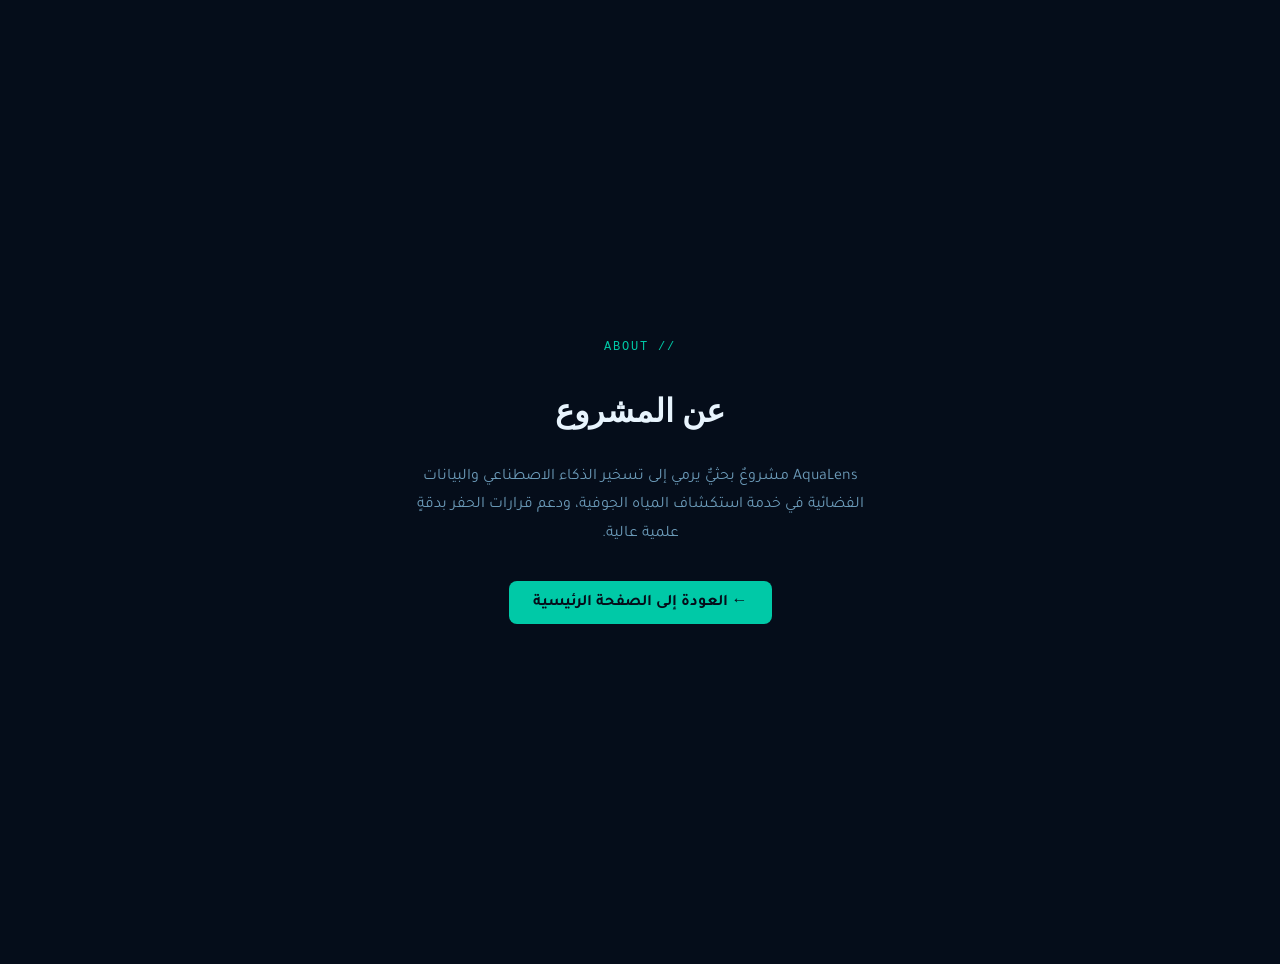
<file: pages/about.html>
<!DOCTYPE html>
<html lang="ar" dir="rtl">
<head>
<meta charset="UTF-8">
<meta name="viewport" content="width=device-width, initial-scale=1.0">
<title>AquaLens — عن المشروع</title>
<link href="https://fonts.googleapis.com/css2?family=Tajawal:wght@400;700;800&family=Syne:wght@700;800&display=swap" rel="stylesheet">
<style>
  body{margin:0;background:#050d1a;color:#e8f4fd;font-family:'Tajawal',sans-serif;
    display:flex;flex-direction:column;align-items:center;justify-content:center;
    min-height:100vh;text-align:center;padding:2rem}
  .badge{font-size:0.75rem;letter-spacing:0.15em;color:#00c9a7;margin-bottom:1rem;
    font-family:'IBM Plex Mono',monospace}
  h1{font-family:'Syne',sans-serif;font-size:2rem;margin-bottom:1rem}
  p{color:#6b9ab8;max-width:480px;line-height:1.8;margin-bottom:2rem}
  a{display:inline-block;padding:0.65rem 1.5rem;background:#00c9a7;color:#050d1a;
    border-radius:8px;font-weight:700;text-decoration:none}
</style>
</head>
<body>
  <div class="badge">// ABOUT</div>
  <h1>عن المشروع</h1>
  <p>
    AquaLens مشروعٌ بحثيٌّ يرمي إلى تسخير الذكاء الاصطناعي والبيانات الفضائية
    في خدمة استكشاف المياه الجوفية، ودعم قرارات الحفر بدقةٍ علمية عالية.
  </p>
  <a href="index.html">← العودة إلى الصفحة الرئيسية</a>
</body>
</html>
</file>
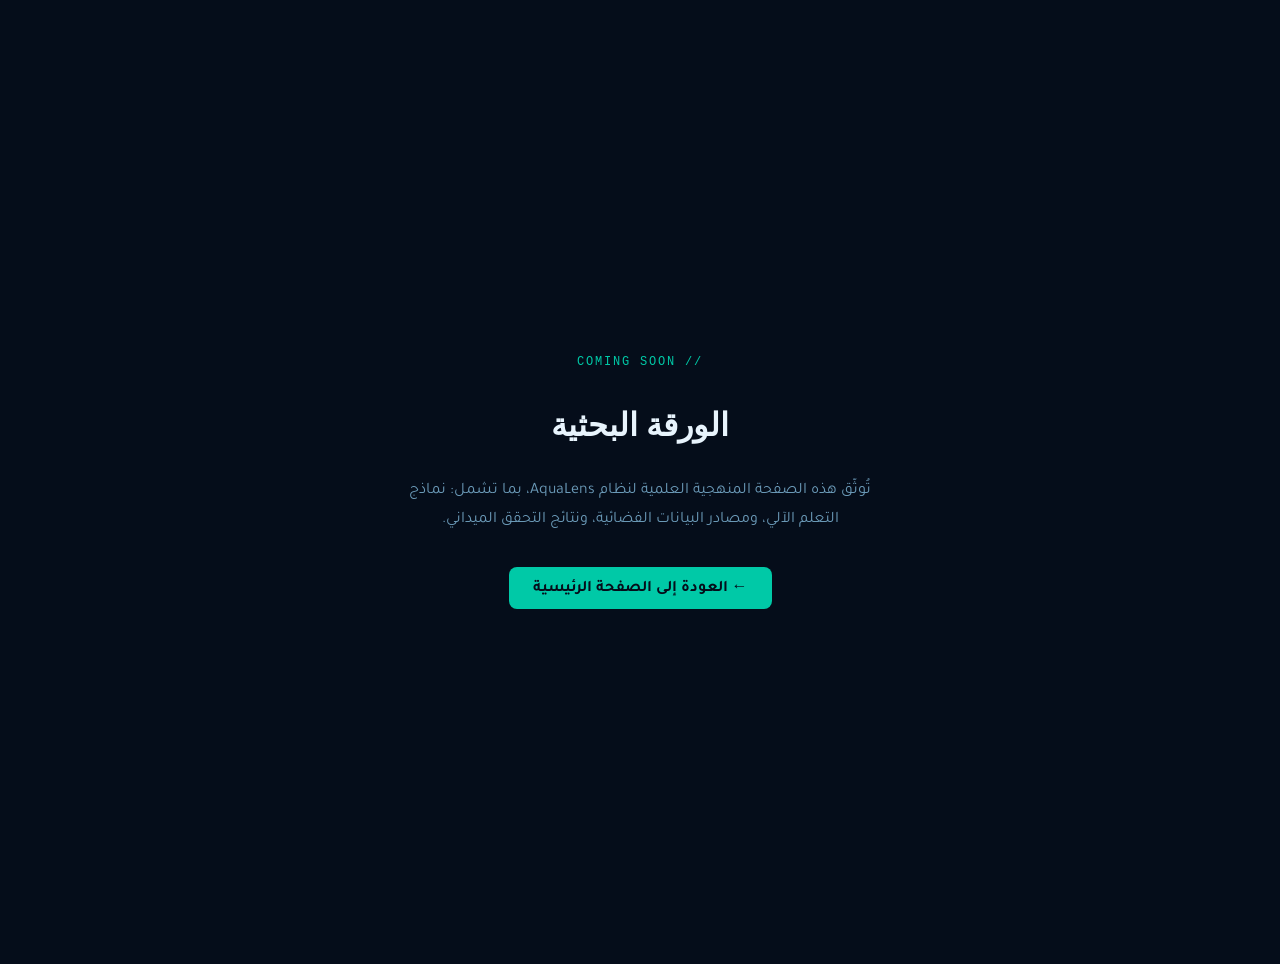
<file: pages/research.html>
<!DOCTYPE html>
<html lang="ar" dir="rtl">
<head>
<meta charset="UTF-8">
<meta name="viewport" content="width=device-width, initial-scale=1.0">
<title>AquaLens — الورقة البحثية</title>
<link href="https://fonts.googleapis.com/css2?family=Tajawal:wght@400;700;800&family=Syne:wght@700;800&display=swap" rel="stylesheet">
<style>
  body{margin:0;background:#050d1a;color:#e8f4fd;font-family:'Tajawal',sans-serif;
    display:flex;flex-direction:column;align-items:center;justify-content:center;
    min-height:100vh;text-align:center;padding:2rem}
  .badge{font-size:0.75rem;letter-spacing:0.15em;color:#00c9a7;margin-bottom:1rem;
    font-family:'IBM Plex Mono',monospace}
  h1{font-family:'Syne',sans-serif;font-size:2rem;margin-bottom:1rem}
  p{color:#6b9ab8;max-width:480px;line-height:1.8;margin-bottom:2rem}
  a{display:inline-block;padding:0.65rem 1.5rem;background:#00c9a7;color:#050d1a;
    border-radius:8px;font-weight:700;text-decoration:none}
</style>
</head>
<body>
  <div class="badge">// COMING SOON</div>
  <h1>الورقة البحثية</h1>
  <p>
    تُوثّق هذه الصفحة المنهجية العلمية لنظام AquaLens، بما تشمل: نماذج التعلم الآلي،
    ومصادر البيانات الفضائية، ونتائج التحقق الميداني.
  </p>
  <a href="index.html">← العودة إلى الصفحة الرئيسية</a>
</body>
</html>
</file>
